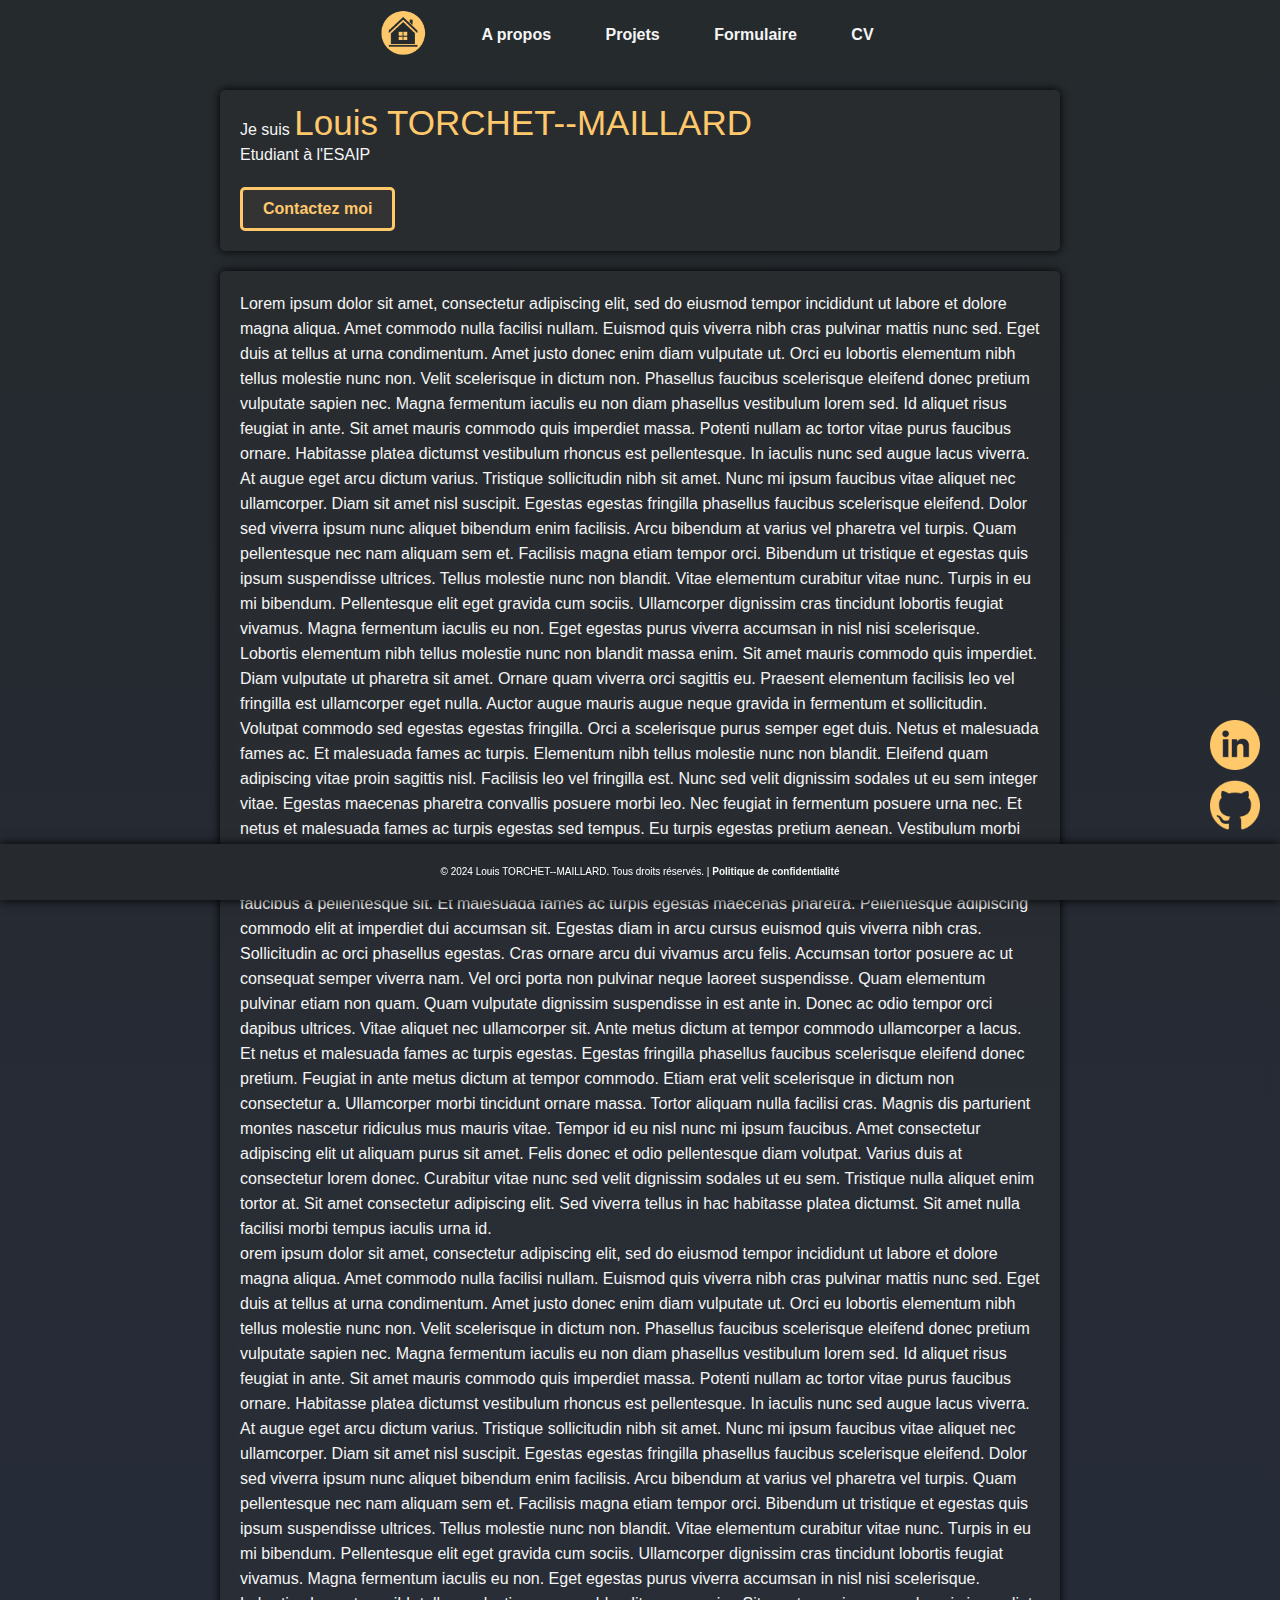
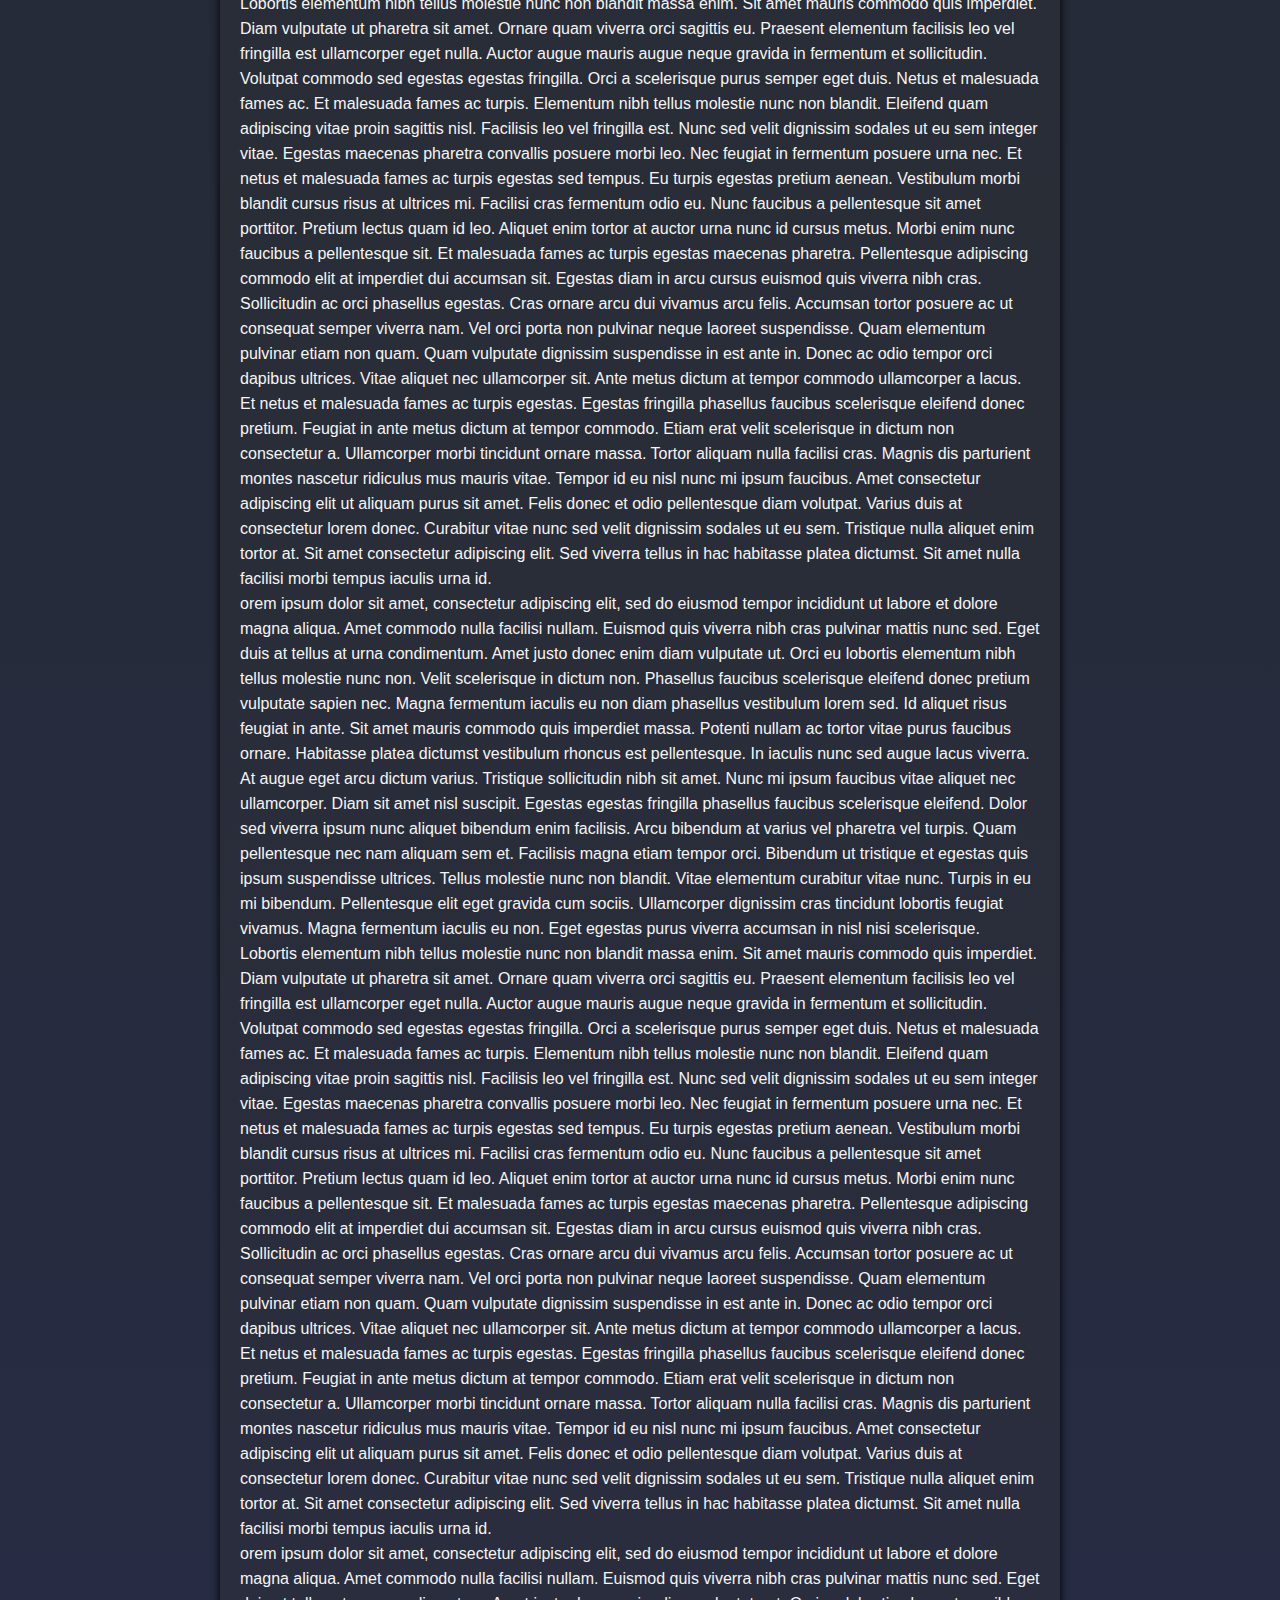
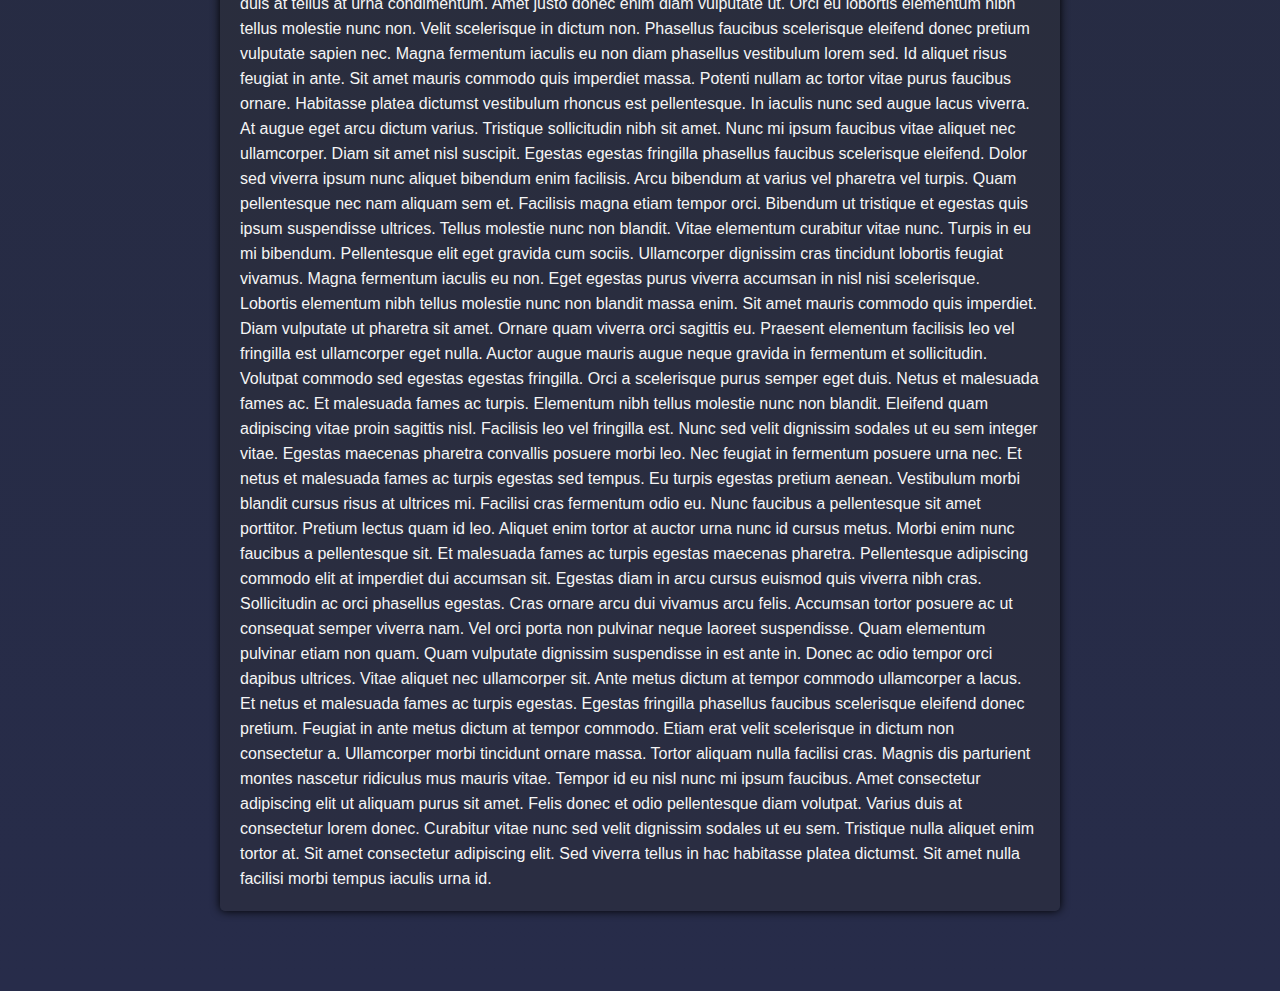
<file: index.html>
<!DOCTYPE html>
<html lang="fr">

<html>
    <head>
        <meta charset="utf-8">
        <meta http-equiv="X-UA-Compatible" content="IE=edge,chrome=1" />
        <meta name="viewport" content="width=device-width, initial-scale=1" />
        <meta name="keywords" content="Portoflio, Louis, Torchet, Maillard">
        <meta descrpiption="portfolio de Louis TORCHET--Maillard">
        <title>Mon Portfolio</title>
        <link rel="stylesheet" href="style/style.css">
        <link rel="icon" type="image/x-icon" href="/images/favicon.ico">
        <script src="script/script.js"></script>
    </head>

    <body>
        <header>
            <nav>
                <div>
                    <a href="index.html">
                        <img src="images\home.png" alt="home">
                    </a>
                </div>   
                <div>
                    <a href="about.html">A propos</a>
                    <a href="projets.html">Projets</a>
                    <a href="formulaire.html">Formulaire</a>
                    <a href="CV.html">CV</a>
                </div>
            </nav>
        </header>
        <main>
            <section>
                <p>Je suis <span>Louis TORCHET--MAILLARD</span> <br>Etudiant à l'ESAIP</p>

                <button class="button" onclick="window.location.href='mail.html';"><!--N'est pas fonctionnel donc pas de page associée'-->
                    Contactez moi
                </button>
            </section>
            <section>
                <p>Lorem ipsum dolor sit amet, consectetur adipiscing elit, sed do eiusmod tempor incididunt ut labore et dolore magna aliqua. Amet commodo nulla facilisi nullam. Euismod quis viverra nibh cras pulvinar mattis nunc sed. Eget duis at tellus at urna condimentum. Amet justo donec enim diam vulputate ut. Orci eu lobortis elementum nibh tellus molestie nunc non. Velit scelerisque in dictum non. Phasellus faucibus scelerisque eleifend donec pretium vulputate sapien nec. Magna fermentum iaculis eu non diam phasellus vestibulum lorem sed. Id aliquet risus feugiat in ante. Sit amet mauris commodo quis imperdiet massa. Potenti nullam ac tortor vitae purus faucibus ornare. Habitasse platea dictumst vestibulum rhoncus est pellentesque. In iaculis nunc sed augue lacus viverra. At augue eget arcu dictum varius. Tristique sollicitudin nibh sit amet. Nunc mi ipsum faucibus vitae aliquet nec ullamcorper. Diam sit amet nisl suscipit. Egestas egestas fringilla phasellus faucibus scelerisque eleifend.

                    Dolor sed viverra ipsum nunc aliquet bibendum enim facilisis. Arcu bibendum at varius vel pharetra vel turpis. Quam pellentesque nec nam aliquam sem et. Facilisis magna etiam tempor orci. Bibendum ut tristique et egestas quis ipsum suspendisse ultrices. Tellus molestie nunc non blandit. Vitae elementum curabitur vitae nunc. Turpis in eu mi bibendum. Pellentesque elit eget gravida cum sociis. Ullamcorper dignissim cras tincidunt lobortis feugiat vivamus. Magna fermentum iaculis eu non. Eget egestas purus viverra accumsan in nisl nisi scelerisque. Lobortis elementum nibh tellus molestie nunc non blandit massa enim. Sit amet mauris commodo quis imperdiet. Diam vulputate ut pharetra sit amet. Ornare quam viverra orci sagittis eu. Praesent elementum facilisis leo vel fringilla est ullamcorper eget nulla.
                    
                    Auctor augue mauris augue neque gravida in fermentum et sollicitudin. Volutpat commodo sed egestas egestas fringilla. Orci a scelerisque purus semper eget duis. Netus et malesuada fames ac. Et malesuada fames ac turpis. Elementum nibh tellus molestie nunc non blandit. Eleifend quam adipiscing vitae proin sagittis nisl. Facilisis leo vel fringilla est. Nunc sed velit dignissim sodales ut eu sem integer vitae. Egestas maecenas pharetra convallis posuere morbi leo. Nec feugiat in fermentum posuere urna nec. Et netus et malesuada fames ac turpis egestas sed tempus. Eu turpis egestas pretium aenean. Vestibulum morbi blandit cursus risus at ultrices mi.
                    
                    Facilisi cras fermentum odio eu. Nunc faucibus a pellentesque sit amet porttitor. Pretium lectus quam id leo. Aliquet enim tortor at auctor urna nunc id cursus metus. Morbi enim nunc faucibus a pellentesque sit. Et malesuada fames ac turpis egestas maecenas pharetra. Pellentesque adipiscing commodo elit at imperdiet dui accumsan sit. Egestas diam in arcu cursus euismod quis viverra nibh cras. Sollicitudin ac orci phasellus egestas. Cras ornare arcu dui vivamus arcu felis. Accumsan tortor posuere ac ut consequat semper viverra nam. Vel orci porta non pulvinar neque laoreet suspendisse. Quam elementum pulvinar etiam non quam. Quam vulputate dignissim suspendisse in est ante in. Donec ac odio tempor orci dapibus ultrices. Vitae aliquet nec ullamcorper sit. Ante metus dictum at tempor commodo ullamcorper a lacus. Et netus et malesuada fames ac turpis egestas. Egestas fringilla phasellus faucibus scelerisque eleifend donec pretium. Feugiat in ante metus dictum at tempor commodo.
                    
                    Etiam erat velit scelerisque in dictum non consectetur a. Ullamcorper morbi tincidunt ornare massa. Tortor aliquam nulla facilisi cras. Magnis dis parturient montes nascetur ridiculus mus mauris vitae. Tempor id eu nisl nunc mi ipsum faucibus. Amet consectetur adipiscing elit ut aliquam purus sit amet. Felis donec et odio pellentesque diam volutpat. Varius duis at consectetur lorem donec. Curabitur vitae nunc sed velit dignissim sodales ut eu sem. Tristique nulla aliquet enim tortor at. Sit amet consectetur adipiscing elit. Sed viverra tellus in hac habitasse platea dictumst. Sit amet nulla facilisi morbi tempus iaculis urna id.</p>
            
                <p>orem ipsum dolor sit amet, consectetur adipiscing elit, sed do eiusmod tempor incididunt ut labore et dolore magna aliqua. Amet commodo nulla facilisi nullam. Euismod quis viverra nibh cras pulvinar mattis nunc sed. Eget duis at tellus at urna condimentum. Amet justo donec enim diam vulputate ut. Orci eu lobortis elementum nibh tellus molestie nunc non. Velit scelerisque in dictum non. Phasellus faucibus scelerisque eleifend donec pretium vulputate sapien nec. Magna fermentum iaculis eu non diam phasellus vestibulum lorem sed. Id aliquet risus feugiat in ante. Sit amet mauris commodo quis imperdiet massa. Potenti nullam ac tortor vitae purus faucibus ornare. Habitasse platea dictumst vestibulum rhoncus est pellentesque. In iaculis nunc sed augue lacus viverra. At augue eget arcu dictum varius. Tristique sollicitudin nibh sit amet. Nunc mi ipsum faucibus vitae aliquet nec ullamcorper. Diam sit amet nisl suscipit. Egestas egestas fringilla phasellus faucibus scelerisque eleifend.

                    Dolor sed viverra ipsum nunc aliquet bibendum enim facilisis. Arcu bibendum at varius vel pharetra vel turpis. Quam pellentesque nec nam aliquam sem et. Facilisis magna etiam tempor orci. Bibendum ut tristique et egestas quis ipsum suspendisse ultrices. Tellus molestie nunc non blandit. Vitae elementum curabitur vitae nunc. Turpis in eu mi bibendum. Pellentesque elit eget gravida cum sociis. Ullamcorper dignissim cras tincidunt lobortis feugiat vivamus. Magna fermentum iaculis eu non. Eget egestas purus viverra accumsan in nisl nisi scelerisque. Lobortis elementum nibh tellus molestie nunc non blandit massa enim. Sit amet mauris commodo quis imperdiet. Diam vulputate ut pharetra sit amet. Ornare quam viverra orci sagittis eu. Praesent elementum facilisis leo vel fringilla est ullamcorper eget nulla.
                    
                    Auctor augue mauris augue neque gravida in fermentum et sollicitudin. Volutpat commodo sed egestas egestas fringilla. Orci a scelerisque purus semper eget duis. Netus et malesuada fames ac. Et malesuada fames ac turpis. Elementum nibh tellus molestie nunc non blandit. Eleifend quam adipiscing vitae proin sagittis nisl. Facilisis leo vel fringilla est. Nunc sed velit dignissim sodales ut eu sem integer vitae. Egestas maecenas pharetra convallis posuere morbi leo. Nec feugiat in fermentum posuere urna nec. Et netus et malesuada fames ac turpis egestas sed tempus. Eu turpis egestas pretium aenean. Vestibulum morbi blandit cursus risus at ultrices mi.
                    
                    Facilisi cras fermentum odio eu. Nunc faucibus a pellentesque sit amet porttitor. Pretium lectus quam id leo. Aliquet enim tortor at auctor urna nunc id cursus metus. Morbi enim nunc faucibus a pellentesque sit. Et malesuada fames ac turpis egestas maecenas pharetra. Pellentesque adipiscing commodo elit at imperdiet dui accumsan sit. Egestas diam in arcu cursus euismod quis viverra nibh cras. Sollicitudin ac orci phasellus egestas. Cras ornare arcu dui vivamus arcu felis. Accumsan tortor posuere ac ut consequat semper viverra nam. Vel orci porta non pulvinar neque laoreet suspendisse. Quam elementum pulvinar etiam non quam. Quam vulputate dignissim suspendisse in est ante in. Donec ac odio tempor orci dapibus ultrices. Vitae aliquet nec ullamcorper sit. Ante metus dictum at tempor commodo ullamcorper a lacus. Et netus et malesuada fames ac turpis egestas. Egestas fringilla phasellus faucibus scelerisque eleifend donec pretium. Feugiat in ante metus dictum at tempor commodo.
                    
                    Etiam erat velit scelerisque in dictum non consectetur a. Ullamcorper morbi tincidunt ornare massa. Tortor aliquam nulla facilisi cras. Magnis dis parturient montes nascetur ridiculus mus mauris vitae. Tempor id eu nisl nunc mi ipsum faucibus. Amet consectetur adipiscing elit ut aliquam purus sit amet. Felis donec et odio pellentesque diam volutpat. Varius duis at consectetur lorem donec. Curabitur vitae nunc sed velit dignissim sodales ut eu sem. Tristique nulla aliquet enim tortor at. Sit amet consectetur adipiscing elit. Sed viverra tellus in hac habitasse platea dictumst. Sit amet nulla facilisi morbi tempus iaculis urna id.</p>
                <p>orem ipsum dolor sit amet, consectetur adipiscing elit, sed do eiusmod tempor incididunt ut labore et dolore magna aliqua. Amet commodo nulla facilisi nullam. Euismod quis viverra nibh cras pulvinar mattis nunc sed. Eget duis at tellus at urna condimentum. Amet justo donec enim diam vulputate ut. Orci eu lobortis elementum nibh tellus molestie nunc non. Velit scelerisque in dictum non. Phasellus faucibus scelerisque eleifend donec pretium vulputate sapien nec. Magna fermentum iaculis eu non diam phasellus vestibulum lorem sed. Id aliquet risus feugiat in ante. Sit amet mauris commodo quis imperdiet massa. Potenti nullam ac tortor vitae purus faucibus ornare. Habitasse platea dictumst vestibulum rhoncus est pellentesque. In iaculis nunc sed augue lacus viverra. At augue eget arcu dictum varius. Tristique sollicitudin nibh sit amet. Nunc mi ipsum faucibus vitae aliquet nec ullamcorper. Diam sit amet nisl suscipit. Egestas egestas fringilla phasellus faucibus scelerisque eleifend.

                    Dolor sed viverra ipsum nunc aliquet bibendum enim facilisis. Arcu bibendum at varius vel pharetra vel turpis. Quam pellentesque nec nam aliquam sem et. Facilisis magna etiam tempor orci. Bibendum ut tristique et egestas quis ipsum suspendisse ultrices. Tellus molestie nunc non blandit. Vitae elementum curabitur vitae nunc. Turpis in eu mi bibendum. Pellentesque elit eget gravida cum sociis. Ullamcorper dignissim cras tincidunt lobortis feugiat vivamus. Magna fermentum iaculis eu non. Eget egestas purus viverra accumsan in nisl nisi scelerisque. Lobortis elementum nibh tellus molestie nunc non blandit massa enim. Sit amet mauris commodo quis imperdiet. Diam vulputate ut pharetra sit amet. Ornare quam viverra orci sagittis eu. Praesent elementum facilisis leo vel fringilla est ullamcorper eget nulla.
                    
                    Auctor augue mauris augue neque gravida in fermentum et sollicitudin. Volutpat commodo sed egestas egestas fringilla. Orci a scelerisque purus semper eget duis. Netus et malesuada fames ac. Et malesuada fames ac turpis. Elementum nibh tellus molestie nunc non blandit. Eleifend quam adipiscing vitae proin sagittis nisl. Facilisis leo vel fringilla est. Nunc sed velit dignissim sodales ut eu sem integer vitae. Egestas maecenas pharetra convallis posuere morbi leo. Nec feugiat in fermentum posuere urna nec. Et netus et malesuada fames ac turpis egestas sed tempus. Eu turpis egestas pretium aenean. Vestibulum morbi blandit cursus risus at ultrices mi.
                    
                    Facilisi cras fermentum odio eu. Nunc faucibus a pellentesque sit amet porttitor. Pretium lectus quam id leo. Aliquet enim tortor at auctor urna nunc id cursus metus. Morbi enim nunc faucibus a pellentesque sit. Et malesuada fames ac turpis egestas maecenas pharetra. Pellentesque adipiscing commodo elit at imperdiet dui accumsan sit. Egestas diam in arcu cursus euismod quis viverra nibh cras. Sollicitudin ac orci phasellus egestas. Cras ornare arcu dui vivamus arcu felis. Accumsan tortor posuere ac ut consequat semper viverra nam. Vel orci porta non pulvinar neque laoreet suspendisse. Quam elementum pulvinar etiam non quam. Quam vulputate dignissim suspendisse in est ante in. Donec ac odio tempor orci dapibus ultrices. Vitae aliquet nec ullamcorper sit. Ante metus dictum at tempor commodo ullamcorper a lacus. Et netus et malesuada fames ac turpis egestas. Egestas fringilla phasellus faucibus scelerisque eleifend donec pretium. Feugiat in ante metus dictum at tempor commodo.
                    
                    Etiam erat velit scelerisque in dictum non consectetur a. Ullamcorper morbi tincidunt ornare massa. Tortor aliquam nulla facilisi cras. Magnis dis parturient montes nascetur ridiculus mus mauris vitae. Tempor id eu nisl nunc mi ipsum faucibus. Amet consectetur adipiscing elit ut aliquam purus sit amet. Felis donec et odio pellentesque diam volutpat. Varius duis at consectetur lorem donec. Curabitur vitae nunc sed velit dignissim sodales ut eu sem. Tristique nulla aliquet enim tortor at. Sit amet consectetur adipiscing elit. Sed viverra tellus in hac habitasse platea dictumst. Sit amet nulla facilisi morbi tempus iaculis urna id.</p>
                <p>orem ipsum dolor sit amet, consectetur adipiscing elit, sed do eiusmod tempor incididunt ut labore et dolore magna aliqua. Amet commodo nulla facilisi nullam. Euismod quis viverra nibh cras pulvinar mattis nunc sed. Eget duis at tellus at urna condimentum. Amet justo donec enim diam vulputate ut. Orci eu lobortis elementum nibh tellus molestie nunc non. Velit scelerisque in dictum non. Phasellus faucibus scelerisque eleifend donec pretium vulputate sapien nec. Magna fermentum iaculis eu non diam phasellus vestibulum lorem sed. Id aliquet risus feugiat in ante. Sit amet mauris commodo quis imperdiet massa. Potenti nullam ac tortor vitae purus faucibus ornare. Habitasse platea dictumst vestibulum rhoncus est pellentesque. In iaculis nunc sed augue lacus viverra. At augue eget arcu dictum varius. Tristique sollicitudin nibh sit amet. Nunc mi ipsum faucibus vitae aliquet nec ullamcorper. Diam sit amet nisl suscipit. Egestas egestas fringilla phasellus faucibus scelerisque eleifend.

                    Dolor sed viverra ipsum nunc aliquet bibendum enim facilisis. Arcu bibendum at varius vel pharetra vel turpis. Quam pellentesque nec nam aliquam sem et. Facilisis magna etiam tempor orci. Bibendum ut tristique et egestas quis ipsum suspendisse ultrices. Tellus molestie nunc non blandit. Vitae elementum curabitur vitae nunc. Turpis in eu mi bibendum. Pellentesque elit eget gravida cum sociis. Ullamcorper dignissim cras tincidunt lobortis feugiat vivamus. Magna fermentum iaculis eu non. Eget egestas purus viverra accumsan in nisl nisi scelerisque. Lobortis elementum nibh tellus molestie nunc non blandit massa enim. Sit amet mauris commodo quis imperdiet. Diam vulputate ut pharetra sit amet. Ornare quam viverra orci sagittis eu. Praesent elementum facilisis leo vel fringilla est ullamcorper eget nulla.
                    
                    Auctor augue mauris augue neque gravida in fermentum et sollicitudin. Volutpat commodo sed egestas egestas fringilla. Orci a scelerisque purus semper eget duis. Netus et malesuada fames ac. Et malesuada fames ac turpis. Elementum nibh tellus molestie nunc non blandit. Eleifend quam adipiscing vitae proin sagittis nisl. Facilisis leo vel fringilla est. Nunc sed velit dignissim sodales ut eu sem integer vitae. Egestas maecenas pharetra convallis posuere morbi leo. Nec feugiat in fermentum posuere urna nec. Et netus et malesuada fames ac turpis egestas sed tempus. Eu turpis egestas pretium aenean. Vestibulum morbi blandit cursus risus at ultrices mi.
                    
                    Facilisi cras fermentum odio eu. Nunc faucibus a pellentesque sit amet porttitor. Pretium lectus quam id leo. Aliquet enim tortor at auctor urna nunc id cursus metus. Morbi enim nunc faucibus a pellentesque sit. Et malesuada fames ac turpis egestas maecenas pharetra. Pellentesque adipiscing commodo elit at imperdiet dui accumsan sit. Egestas diam in arcu cursus euismod quis viverra nibh cras. Sollicitudin ac orci phasellus egestas. Cras ornare arcu dui vivamus arcu felis. Accumsan tortor posuere ac ut consequat semper viverra nam. Vel orci porta non pulvinar neque laoreet suspendisse. Quam elementum pulvinar etiam non quam. Quam vulputate dignissim suspendisse in est ante in. Donec ac odio tempor orci dapibus ultrices. Vitae aliquet nec ullamcorper sit. Ante metus dictum at tempor commodo ullamcorper a lacus. Et netus et malesuada fames ac turpis egestas. Egestas fringilla phasellus faucibus scelerisque eleifend donec pretium. Feugiat in ante metus dictum at tempor commodo.
                    
                    Etiam erat velit scelerisque in dictum non consectetur a. Ullamcorper morbi tincidunt ornare massa. Tortor aliquam nulla facilisi cras. Magnis dis parturient montes nascetur ridiculus mus mauris vitae. Tempor id eu nisl nunc mi ipsum faucibus. Amet consectetur adipiscing elit ut aliquam purus sit amet. Felis donec et odio pellentesque diam volutpat. Varius duis at consectetur lorem donec. Curabitur vitae nunc sed velit dignissim sodales ut eu sem. Tristique nulla aliquet enim tortor at. Sit amet consectetur adipiscing elit. Sed viverra tellus in hac habitasse platea dictumst. Sit amet nulla facilisi morbi tempus iaculis urna id.</p>
                </section>
            <aside>
                <a href="https://www.linkedin.com/in/louis-torchet-maillard-a671122a1/" target="_blank"><img src="images\linkedin.png" alt="Linkedin"></a>
                <a href="https://github.com/LouisTCM" target="_blank"><img src="images\github.png" alt="github"></a>
            </aside>
        </main>
        
        <footer>
            <p>&copy; 2024 Louis TORCHET--MAILLARD. Tous droits réservés. | <a href="mentions.html">Politique de confidentialité</a></p>
        </footer>
    </body>
</html>
</file>
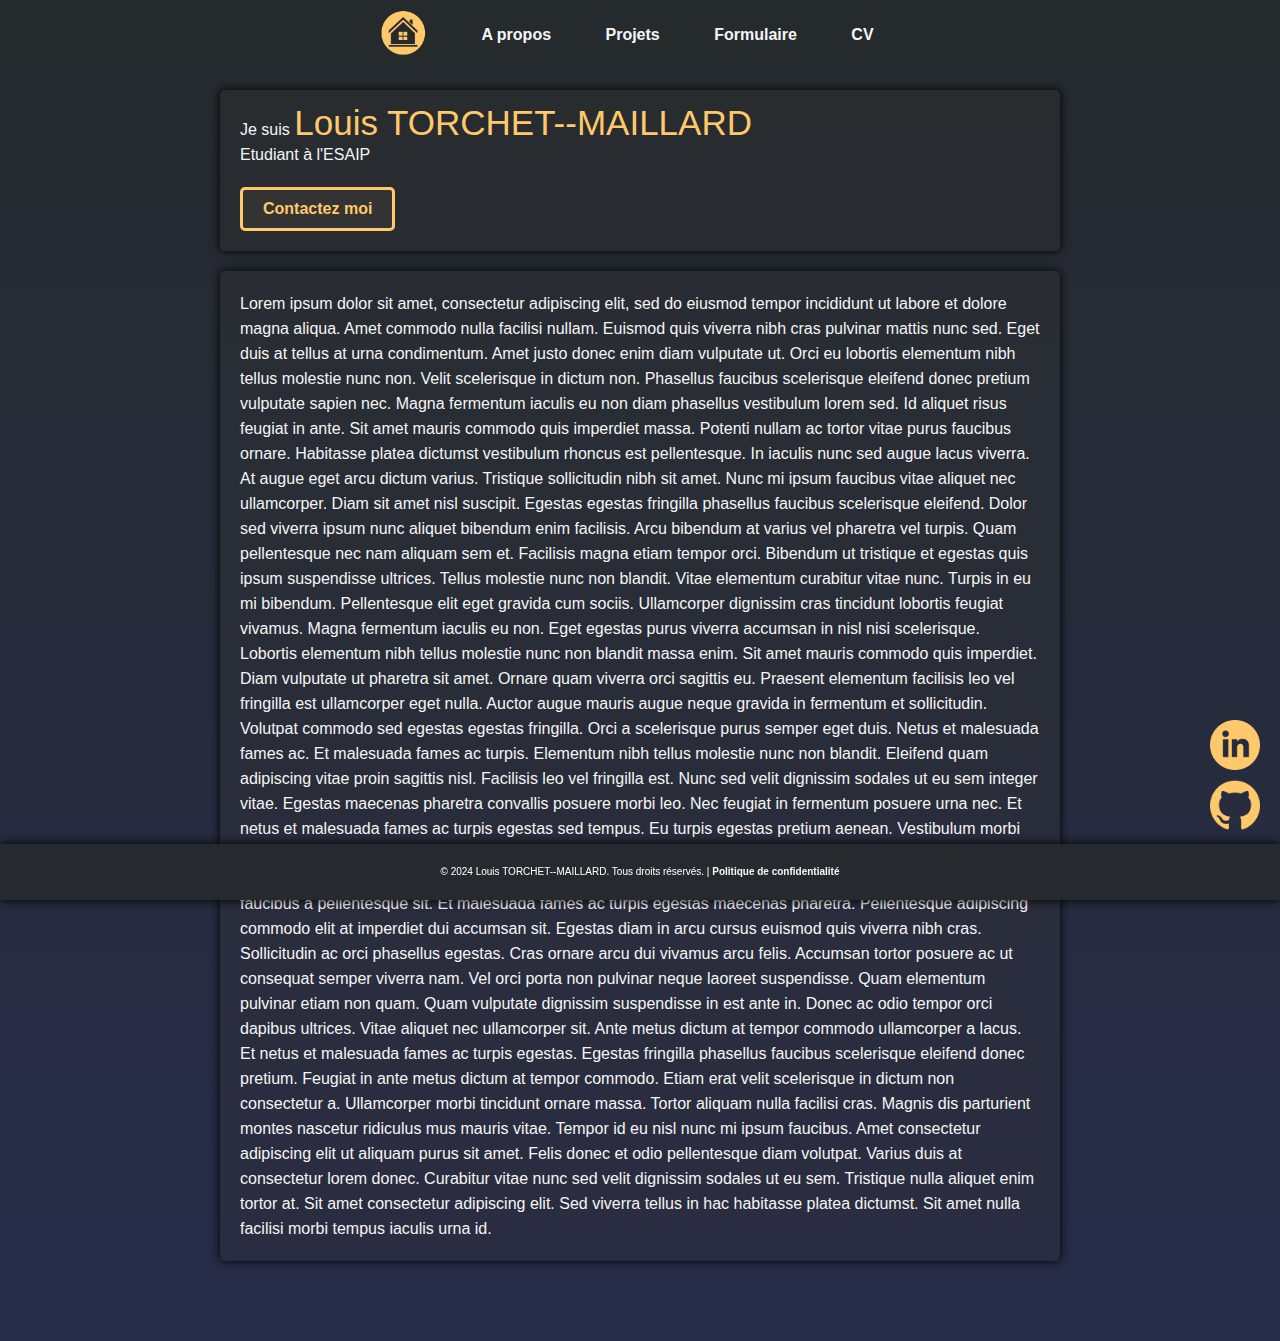
<file: about.html>
<!DOCTYPE html>
<html lang="fr">

<html>
    <head>
        <meta charset="utf-8">
        <meta name="viewport" content="width=device-width, initial-scale=1" />
        <meta name="keywords" content="Portoflio, Louis, Torchet, Maillard">
        <meta descrpiption="portfolio de Louis TORCHET--Maillard">
        <title>A propos</title>
        <link rel="stylesheet" href="style/style.css">
        <link rel="icon" type="image/x-icon" href="/images/favicon.ico">
        <script src="script/script.js"></script>
    </head>
    <body>
        <header>
            <nav>
                <div>
                    <a href="index.html">
                        <img id="acceuil" src="images\home.png" alt="home">
                    </a>
                </div>                
                <div>
                    <a href="about.html">A propos</a>
                    <a href="projets.html">Projets</a>
                    <a href="formulaire.html">Formulaire</a>
                    <a href="CV.html">CV</a>
                </div>
            </nav>
        </header>
        <main>
            <section>
                <p>Je suis <span>Louis TORCHET--MAILLARD</span> <br>Etudiant à l'ESAIP</p>
                <button class="button" onclick="window.location.href='mail.html';"> <!--N'est pas fonctionnel sans php donc pas de page associée'-->
                    Contactez moi
                </button>
            </section>
            <section>
                <p>Lorem ipsum dolor sit amet, consectetur adipiscing elit, sed do eiusmod tempor incididunt ut labore et dolore magna aliqua. Amet commodo nulla facilisi nullam. Euismod quis viverra nibh cras pulvinar mattis nunc sed. Eget duis at tellus at urna condimentum. Amet justo donec enim diam vulputate ut. Orci eu lobortis elementum nibh tellus molestie nunc non. Velit scelerisque in dictum non. Phasellus faucibus scelerisque eleifend donec pretium vulputate sapien nec. Magna fermentum iaculis eu non diam phasellus vestibulum lorem sed. Id aliquet risus feugiat in ante. Sit amet mauris commodo quis imperdiet massa. Potenti nullam ac tortor vitae purus faucibus ornare. Habitasse platea dictumst vestibulum rhoncus est pellentesque. In iaculis nunc sed augue lacus viverra. At augue eget arcu dictum varius. Tristique sollicitudin nibh sit amet. Nunc mi ipsum faucibus vitae aliquet nec ullamcorper. Diam sit amet nisl suscipit. Egestas egestas fringilla phasellus faucibus scelerisque eleifend.

                    Dolor sed viverra ipsum nunc aliquet bibendum enim facilisis. Arcu bibendum at varius vel pharetra vel turpis. Quam pellentesque nec nam aliquam sem et. Facilisis magna etiam tempor orci. Bibendum ut tristique et egestas quis ipsum suspendisse ultrices. Tellus molestie nunc non blandit. Vitae elementum curabitur vitae nunc. Turpis in eu mi bibendum. Pellentesque elit eget gravida cum sociis. Ullamcorper dignissim cras tincidunt lobortis feugiat vivamus. Magna fermentum iaculis eu non. Eget egestas purus viverra accumsan in nisl nisi scelerisque. Lobortis elementum nibh tellus molestie nunc non blandit massa enim. Sit amet mauris commodo quis imperdiet. Diam vulputate ut pharetra sit amet. Ornare quam viverra orci sagittis eu. Praesent elementum facilisis leo vel fringilla est ullamcorper eget nulla.
                    
                    Auctor augue mauris augue neque gravida in fermentum et sollicitudin. Volutpat commodo sed egestas egestas fringilla. Orci a scelerisque purus semper eget duis. Netus et malesuada fames ac. Et malesuada fames ac turpis. Elementum nibh tellus molestie nunc non blandit. Eleifend quam adipiscing vitae proin sagittis nisl. Facilisis leo vel fringilla est. Nunc sed velit dignissim sodales ut eu sem integer vitae. Egestas maecenas pharetra convallis posuere morbi leo. Nec feugiat in fermentum posuere urna nec. Et netus et malesuada fames ac turpis egestas sed tempus. Eu turpis egestas pretium aenean. Vestibulum morbi blandit cursus risus at ultrices mi.
                    
                    Facilisi cras fermentum odio eu. Nunc faucibus a pellentesque sit amet porttitor. Pretium lectus quam id leo. Aliquet enim tortor at auctor urna nunc id cursus metus. Morbi enim nunc faucibus a pellentesque sit. Et malesuada fames ac turpis egestas maecenas pharetra. Pellentesque adipiscing commodo elit at imperdiet dui accumsan sit. Egestas diam in arcu cursus euismod quis viverra nibh cras. Sollicitudin ac orci phasellus egestas. Cras ornare arcu dui vivamus arcu felis. Accumsan tortor posuere ac ut consequat semper viverra nam. Vel orci porta non pulvinar neque laoreet suspendisse. Quam elementum pulvinar etiam non quam. Quam vulputate dignissim suspendisse in est ante in. Donec ac odio tempor orci dapibus ultrices. Vitae aliquet nec ullamcorper sit. Ante metus dictum at tempor commodo ullamcorper a lacus. Et netus et malesuada fames ac turpis egestas. Egestas fringilla phasellus faucibus scelerisque eleifend donec pretium. Feugiat in ante metus dictum at tempor commodo.
                    
                    Etiam erat velit scelerisque in dictum non consectetur a. Ullamcorper morbi tincidunt ornare massa. Tortor aliquam nulla facilisi cras. Magnis dis parturient montes nascetur ridiculus mus mauris vitae. Tempor id eu nisl nunc mi ipsum faucibus. Amet consectetur adipiscing elit ut aliquam purus sit amet. Felis donec et odio pellentesque diam volutpat. Varius duis at consectetur lorem donec. Curabitur vitae nunc sed velit dignissim sodales ut eu sem. Tristique nulla aliquet enim tortor at. Sit amet consectetur adipiscing elit. Sed viverra tellus in hac habitasse platea dictumst. Sit amet nulla facilisi morbi tempus iaculis urna id.</p>
            </section>
            <aside>
                <a href="https://www.linkedin.com/in/louis-torchet-maillard-a671122a1/" target="_blank"><img id="Logos" src="images\linkedin.png" alt="Linkedin"></a>
                <a href="https://github.com/LouisTCM" target="_blank"><img id="Logos" src="images\github.png" alt="github"></a>
            </aside>
        </main>
        <footer>
            <p>&copy; 2024 Louis TORCHET--MAILLARD. Tous droits réservés. | <a href="mentions.html">Politique de confidentialité</a></p>
        </footer>
    </body>
</html>
</file>
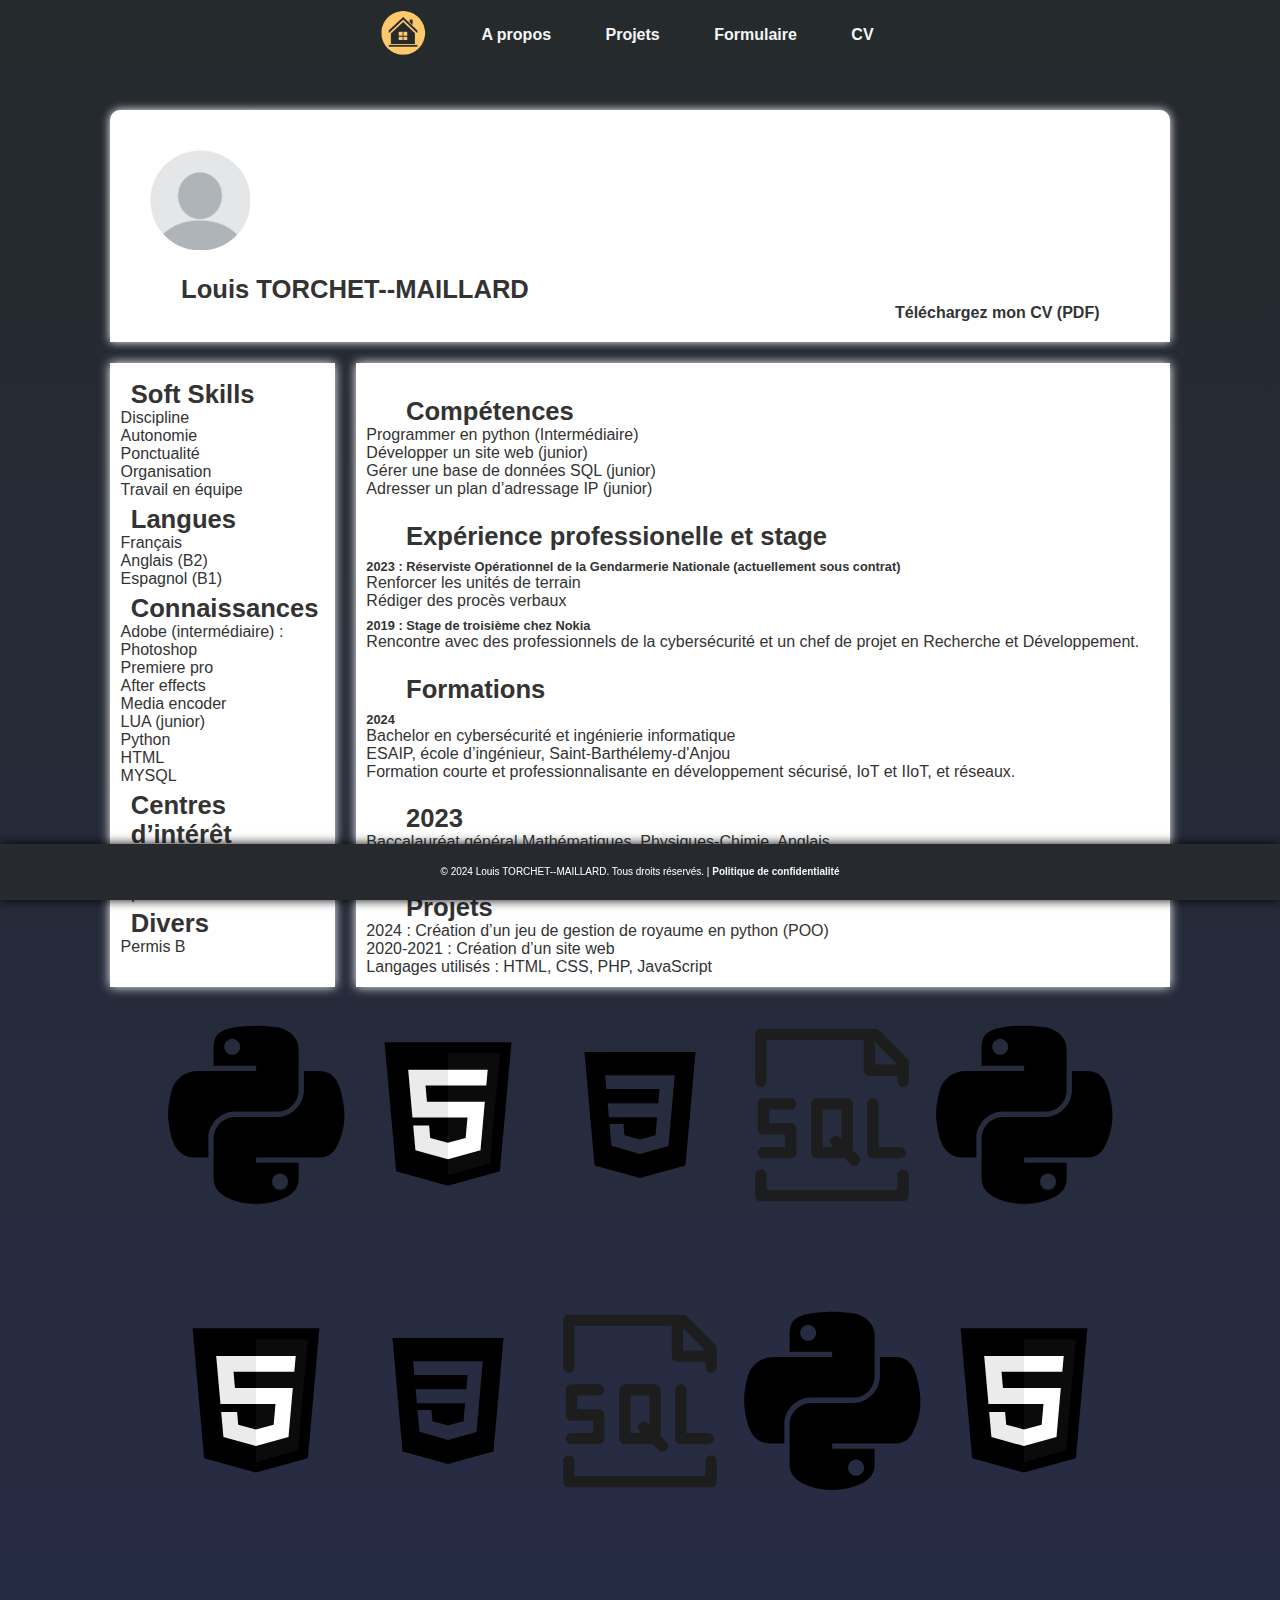
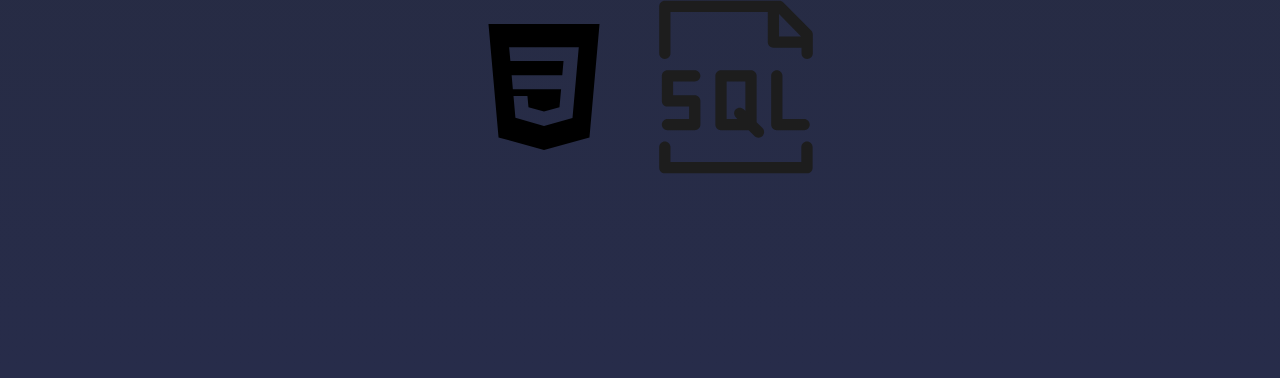
<file: CV.html>
<!DOCTYPE html>
<html lang="fr">
<head>
    <meta charset="utf-8">
        <meta name="viewport" content="width=device-width, initial-scale=1" />
        <meta name="keywords" content="Portoflio, Louis, Torchet, Maillard">
        <meta descrpiption="portfolio de Louis TORCHET--Maillard">
        <title>CV</title>
        <link rel="stylesheet" href="style/style.css">
        <link rel="icon" type="image/x-icon" href="/images/favicon.ico">
        <script src="script/script.js"></script>
</head>
<body>
    <header>
        <nav>
            <div>
                <a href="index.html">
                    <img id="acceuil" src="images\home.png" alt="home">
                </a>
            </div>   
            <div>
                <a href="about.html">A propos</a>
                    <a href="projets.html">Projets</a>
                    <a href="formulaire.html">Formulaire</a>
                    <a href="CV.html">CV</a>
            </div>
        </nav>
    </header>
    
    <main>
        <div id="CV">
            <section>
                <img src="images\pp.png" alt="Votre Photo" width="150" height="150">
                <h1>Louis TORCHET--MAILLARD</h1>
                <a href="Files/CV TORCHET--MAILLARD Louis.pdf" download>Téléchargez mon CV (PDF)</a>
            </section>
            <section id="mainbox">
                <div id="Left">
                    <ul>
                        <h2>Soft Skills</h2>
                        <li>Discipline</li>
                        <li>Autonomie</li>
                        <li>Ponctualité</li>
                        <li>Organisation</li>
                        <li>Travail en équipe</li>
                    </ul>
                    <ul>
                        <h2>Langues</h2>
                        <li>Français</li>
                        <li>Anglais (B2)</li>
                        <li>Espagnol (B1)</li>
                    </ul>
                    <ul>
                        <h2>Connaissances</h2>
                        <li>Adobe (intermédiaire) :</li>
                        <li>Photoshop</li>
                        <li>Premiere pro</li>
                        <li>After effects</li>
                        <li>Media encoder</li>
                        <li>LUA (junior)</li>
                        <li>Python</li>
                        <li>HTML</li>
                        <li>MYSQL</li>
                    </ul>
                    <ul>
                        <h2>Centres d’intérêt</h2>
                        <li>Programmation </li>
                        <li>Secteur de la défense </li>
                        <li>Sports collectifs</li>
                    </ul>
                    <ul>
                        <h2>Divers</h2>
                        <li>Permis B</li>
                    </ul>
                </div>
                <div class="box" id="Right">
                    <ul>
                        <h2>Compétences</h2>
                        <li>Programmer en python (Intermédiaire)</li>
                        <li>Développer un site web (junior)</li>
                        <li>Gérer une base de données SQL (junior)</li>
                        <li>Adresser un plan d’adressage IP (junior)</li>
                    </ul>
                    <ul>
                        <h2>Expérience professionelle et stage</h2>
                        <h3>2023 : Réserviste Opérationnel de la Gendarmerie Nationale (actuellement sous contrat)</h3>
                        <li>Renforcer les unités de terrain</li>
                        <li>Rédiger des procès verbaux</li>
                        <h3>2019 : Stage de troisième chez Nokia</h3>
                        <li>Rencontre avec des professionnels de la cybersécurité et un chef de projet en Recherche et Développement.</li>
                    </ul>
                    <ul>
                        <h2>Formations</h2>
                        <h3>2024</h3>
                        <li>Bachelor en cybersécurité et ingénierie informatique</li>
                        <li>ESAIP, école d’ingénieur, Saint-Barthélemy-d'Anjou</li>
                        <li>Formation courte et professionnalisante en développement sécurisé, IoT et IIoT, et réseaux.</li>
                    </ul>
                    <ul>
                        <h2>2023</h2>
                        <li>Baccalauréat général Mathématiques, Physiques-Chimie, Anglais</li>
                        <li>Lycée Notre Dame, Mantes-la-Jolie</li>
                    </ul>
                    <ul>
                        <h2>Projets</h2>
                        <li>2024 : Création d’un jeu de gestion de royaume en python (POO)</li>
                        <li>2020-2021 : Création d’un site web</li>
                        <li>Langages utilisés : HTML, CSS, PHP, JavaScript</li>
                    </ul>
                </div>
            </section>        
            <section id="galerie">
                <article>
                    <a target="_blank" href="images\python.svg">
                    <img src="images\python.svg" alt="Cinque Terre" width="600" height="400">
                    </a>
                </article>
                <article>
                    <a target="_blank" href="images\html.svg">
                    <img src="images\html.svg" alt="Forest" width="600" height="400">
                    </a>
                </article>
                <article>
                    <a target="_blank" href="images\css.svg">
                    <img src="images\css.svg" alt="Northern Lights" width="600" height="400">
                    </a>
                </article>
                <article>
                    <a target="_blank" href="images\sql.svg">
                    <img src="images\sql.svg" alt="Mountains" width="600" height="400">
                    </a>
                </article>
                <article>
                    <a target="_blank" href="images\python.svg">
                    <img src="images\python.svg" alt="Cinque Terre" width="600" height="400">
                    </a>
                </article>
                <article>
                    <a target="_blank" href="images\html.svg">
                    <img src="images\html.svg" alt="Forest" width="600" height="400">
                    </a>
                </article>
                <article>
                    <a target="_blank" href="images\css.svg">
                    <img src="images\css.svg" alt="Northern Lights" width="600" height="400">
                    </a>
                </article>
                <article>
                    <a target="_blank" href="images\sql.svg">
                    <img src="images\sql.svg" alt="Mountains" width="600" height="400">
                    </a>
                </article>
                <article>
                    <a target="_blank" href="images\python.svg">
                    <img src="images\python.svg" alt="Cinque Terre" width="600" height="400">
                    </a>
                </article>
                <article>
                    <a target="_blank" href="images\html.svg">
                    <img src="images\html.svg" alt="Forest" width="600" height="400">
                    </a>
                </article>
                <article>
                    <a target="_blank" href="images\css.svg">
                    <img src="images\css.svg" alt="Northern Lights" width="600" height="400">
                    </a>
                </article>
                <article>
                    <a target="_blank" href="images\sql.svg">
                    <img src="images\sql.svg" alt="Mountains" width="600" height="400">
                    </a>
                </article>
            </section>
        </div>
    </main>
    <footer>
        <p id="footer_p">&copy; 2024 Louis TORCHET--MAILLARD. Tous droits réservés. | <a href="mentions.html">Politique de confidentialité</a></p>
    </footer>
</body>
</html>
</file>
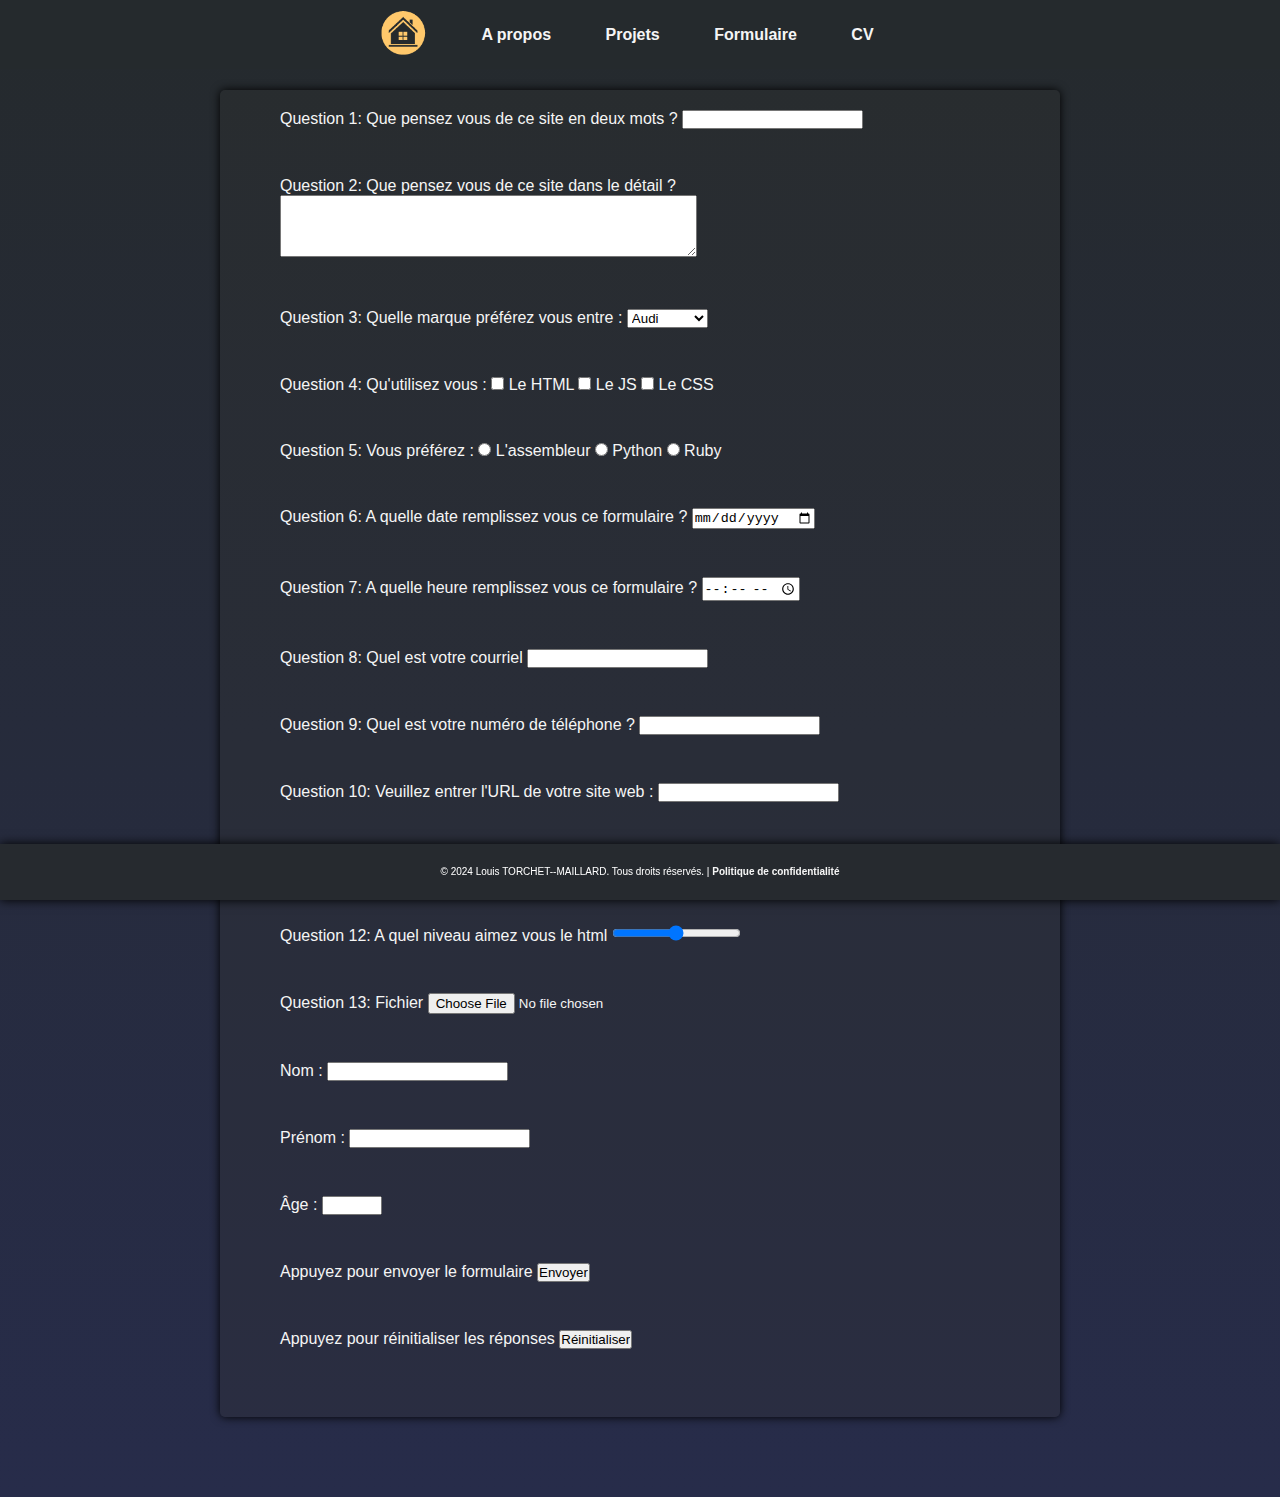
<file: formulaire.html>
<!DOCTYPE html>
<html lang="fr">

<html>
    <head>
        <meta charset="utf-8">
        <meta http-equiv="X-UA-Compatible" content="IE=edge,chrome=1" />
        <meta name="viewport" content="width=device-width, initial-scale=1" />
        <meta name="keywords" content="Portoflio, Louis, Torchet, Maillard">
        <meta descrpiption="portfolio de Louis TORCHET--Maillard">
        <title>Formulaire</title>
        <link rel="stylesheet" href="style/style.css">
        <link rel="icon" type="image/x-icon" href="/images/favicon.ico">
        <script src="script/script.js"></script>
    </head>

    <body>
        <header>
            <nav>
                <div>
                    <a href="index.html">
                        <img id="acceuil" src="images\home.png" alt="home">
                    </a>
                </div>   
                <div>
                    <a href="about.html">A propos</a>
                    <a href="projets.html">Projets</a>
                    <a href="formulaire.html">Formulaire</a>
                    <a href="CV.html">CV</a>
                </div>
            </nav>
        </header>
        <main>
            <section>
                <form action="https://www.w3schools.com/action_page.php" method="post">
                    <ul>
                        <li>
                            <label for="question1">Question 1: Que pensez vous de ce site en deux mots ?</label>
                            <input type="text" id="question1" name="question1">
                        </li>
                        <li>
                            <label for="question2">Question 2: Que pensez vous de ce site dans le détail ?</label>
                            <textarea id="question2" name="question2" rows="4" cols="50"></textarea>
                        </li>
                        <li>
                            <label for="question3">Question 3: Quelle marque préférez vous entre :</label>
                            <select id="question3" name="question3">
                              <option value="option1">Audi</option>
                              <option value="option2">BMW</option>
                              <option value="option3">Mercedes</option>
                            </select>
                        </li>
                        <li>
                            <label for="question4">Question 4: Qu'utilisez vous :</label>
                            <input type="checkbox" id="question4_option1" name="question4_option1" value="option1">
                            <label for="question4_option1">Le HTML</label>
                            <input type="checkbox" id="question4_option2" name="question4_option2" value="option2">
                            <label for="question4_option2">Le JS</label>
                            <input type="checkbox" id="question4_option3" name="question4_option3" value="option3">
                            <label for="question4_option3">Le CSS</label>
                        </li>
                        <li>
                            <label for="question5">Question 5: Vous préférez :</label>
                            <input type="radio" id="question5_option1" name="question5" value="option1">
                            <label for="question5_option1">L'assembleur</label>
                            <input type="radio" id="question5_option2" name="question5" value="option2">
                            <label for="question5_option2">Python</label>
                            <input type="radio" id="question5_option3" name="question5" value="option3">
                            <label for="question5_option3">Ruby</label>
                        </li>
                        <li>
                            <label for="question6">Question 6: A quelle date remplissez vous ce formulaire ?</label>
                            <input type="date" id="question6" name="question6">
                        </li>
                        <li>
                            <label for="question7">Question 7: A quelle heure remplissez vous ce formulaire ?</label>
                            <input type="time" id="question7" name="question7">
                        </li>
                        <li>
                            <label for="question8">Question 8: Quel est votre courriel</label>
                            <input type="email" id="question8" name="question8">
                        </li>
                        <li>
                            <label for="question9">Question 9: Quel est votre numéro de téléphone ?</label>
                            <input type="tel" id="question9" name="question9">
                        </li>
                        <li>
                            <label for="question10">Question 10: Veuillez entrer l'URL de votre site web :</label>
                            <input type="url" id="question10" name="question10">
                        </li>
                        <li>
                            <label for="question11">Question 11: Quelle est votre couleur préférée ?</label>
                            <input type="color" id="question11" name="question11">
                        </li>
                        <li>
                            <label for="question12">Question 12: A quel niveau aimez vous le html</label>
                            <input type="range" id="question12" name="question12" min="0" max="100">
                        </li>
                        <li>
                            <label for="question13">Question 13: Fichier</label>
                            <input type="file" id="question13" name="question13">
                        </li>
                        <li>
                            <label for="nom">Nom :</label>
                            <input type="text" id="nom" name="nom" required>
                        </li>
                        <li>
                            <label for="prenom">Prénom :</label>
                            <input type="text" id="prenom" name="prenom" required>
                        </li>
                        <li>
                            <label for="age">Âge :</label>
                            <input type="number" id="age" name="age" min="1" max="120" required>
                        </li>
                        <li>
                            <label for="Envoie">Appuyez pour envoyer le formulaire</label>
                            <input type="submit" value="Envoyer">
                        </li>
                        <li>
                            <label for="Réinitialisation">Appuyez pour réinitialiser les réponses</label>
                            <input type="reset" value="Réinitialiser">
                        </li>
                    </ul>
                  </form>
            </section>
        </main>
        <footer>
            <p id="footer_p">&copy; 2024 Louis TORCHET--MAILLARD. Tous droits réservés. | <a href="mentions.html">Politique de confidentialité</a></p>
        </footer>
    </body>
</html>
</file>
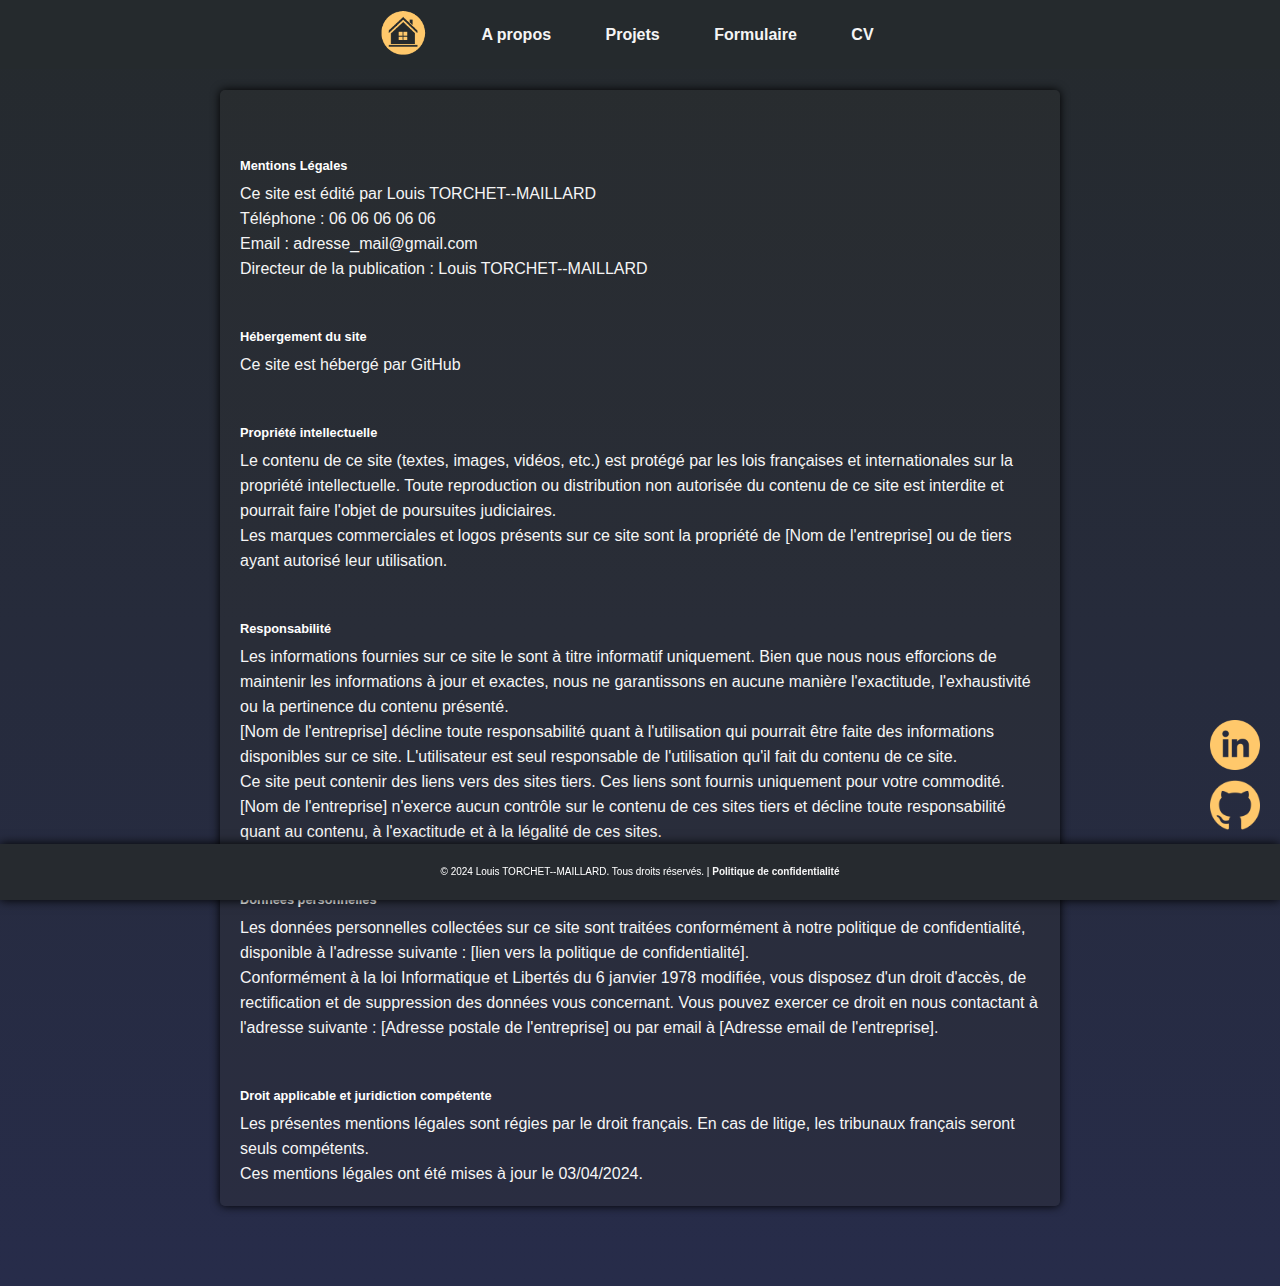
<file: mentions.html>
<!DOCTYPE html>
<html lang="fr">

<html>
    <head>
        <meta charset="utf-8">
        <meta http-equiv="X-UA-Compatible" content="IE=edge,chrome=1" />
        <meta name="viewport" content="width=device-width, initial-scale=1" />
        <meta name="keywords" content="Portoflio, Louis, Torchet, Maillard">
        <meta descrpiption="portfolio de Louis TORCHET--Maillard">
        <title>Mentions légales</title>
        <link rel="stylesheet" href="style/style.css">
        <link rel="icon" type="image/x-icon" href="/images/favicon.ico">
        <script src="script/script.js"></script>
    </head>

    <body>
        <header>
            <nav>
                <div>
                    <a href="index.html">
                        <img id="acceuil" src="images\home.png" alt="home">
                    </a>
                </div>   
                <div>
                    <a href="about.html">A propos</a>
                    <a href="projets.html">Projets</a>
                    <a href="formulaire.html">Formulaire</a>
                    <a href="CV.html">CV</a>
                </div>
            </nav>
        </header>
        <main>
            <section id="mentions">
                <h1>Mentions Légales</h1>
                <p>Ce site est édité par Louis TORCHET--MAILLARD</p>
                <p>Téléphone : 06 06 06 06 06</p>
                <p>Email : adresse_mail@gmail.com</p>
                <p>Directeur de la publication : Louis TORCHET--MAILLARD</p>
                
                <h1>Hébergement du site</h1>
                <p>Ce site est hébergé par GitHub</p>
                
                <h1>Propriété intellectuelle</h1>
                <p>Le contenu de ce site (textes, images, vidéos, etc.) est protégé par les lois françaises et internationales sur la propriété intellectuelle. Toute reproduction ou distribution non autorisée du contenu de ce site est interdite et pourrait faire l'objet de poursuites judiciaires.</p>
                <p>Les marques commerciales et logos présents sur ce site sont la propriété de [Nom de l'entreprise] ou de tiers ayant autorisé leur utilisation.</p>
                
                <h1>Responsabilité</h1>
                <p>Les informations fournies sur ce site le sont à titre informatif uniquement. Bien que nous nous efforcions de maintenir les informations à jour et exactes, nous ne garantissons en aucune manière l'exactitude, l'exhaustivité ou la pertinence du contenu présenté.</p>
                <p>[Nom de l'entreprise] décline toute responsabilité quant à l'utilisation qui pourrait être faite des informations disponibles sur ce site. L'utilisateur est seul responsable de l'utilisation qu'il fait du contenu de ce site.</p>
                <p>Ce site peut contenir des liens vers des sites tiers. Ces liens sont fournis uniquement pour votre commodité. [Nom de l'entreprise] n'exerce aucun contrôle sur le contenu de ces sites tiers et décline toute responsabilité quant au contenu, à l'exactitude et à la légalité de ces sites.</p>
                
                <h1>Données personnelles</h1>
                <p>Les données personnelles collectées sur ce site sont traitées conformément à notre politique de confidentialité, disponible à l'adresse suivante : [lien vers la politique de confidentialité].</p>
                <p>Conformément à la loi Informatique et Libertés du 6 janvier 1978 modifiée, vous disposez d'un droit d'accès, de rectification et de suppression des données vous concernant. Vous pouvez exercer ce droit en nous contactant à l'adresse suivante : [Adresse postale de l'entreprise] ou par email à [Adresse email de l'entreprise].</p>
                
                <h1>Droit applicable et juridiction compétente</h1>
                <p>Les présentes mentions légales sont régies par le droit français. En cas de litige, les tribunaux français seront seuls compétents.</p>
                
                <p>Ces mentions légales ont été mises à jour le 03/04/2024.</p>
            </section>

            <aside>
                <a href="https://www.linkedin.com/in/louis-torchet-maillard-a671122a1/" target="_blank"><img src="images\linkedin.png" alt="Linkedin"></a>
                <a href="https://github.com/LouisTCM" target="_blank"><img src="images\github.png" alt="github"></a>
            </aside>
        </main>

        <footer>
            <p>&copy; 2024 Louis TORCHET--MAILLARD. Tous droits réservés. | <a href="mentions.html">Politique de confidentialité</a></p>
        </footer>
    </body>
</html>
</file>
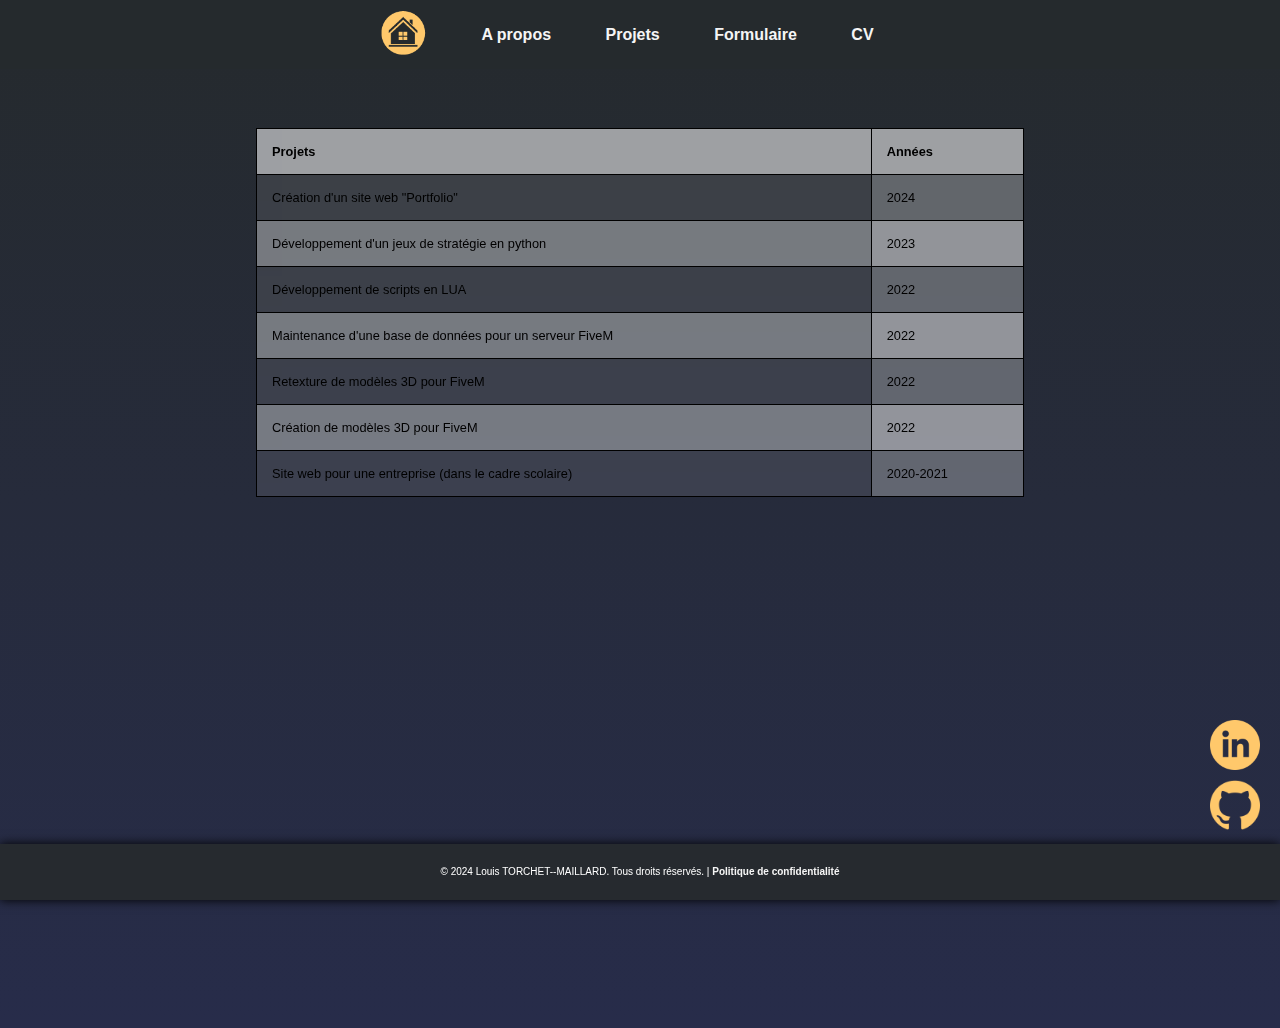
<file: projets.html>
<!DOCTYPE html>
<html lang="fr">

<html>
    <head>
        <meta charset="utf-8">
        <meta name="viewport" content="width=device-width, initial-scale=1" />
        <meta name="keywords" content="Portoflio, Louis, Torchet, Maillard">
        <meta descrpiption="portfolio de Louis TORCHET--Maillard">
        <title>Projets</title>
        <link rel="stylesheet" href="style/style.css">
        <link rel="icon" type="image/x-icon" href="/images/favicon.ico">
        <script src="script/script.js"></script>
    </head>
    <body>
        <header>
            <nav>
                <div>
                    <a href="index.html">
                        <img id="acceuil" src="images\home.png" alt="home">
                    </a>
                </div>   
                <div>
                  <a href="about.html">A propos</a>
                  <a href="projets.html">Projets</a>
                  <a href="formulaire.html">Formulaire</a>
                  <a href="CV.html">CV</a>
                </div>

            </nav>
        </header>

        <main>
            <table>
                <thead>
                  <tr>
                    <th>Projets</th>
                    <th>Années</th>
                  </tr>
                </thead>
                <tbody>
                  <tr>
                    <td>Création d'un site web "Portfolio"</td>
                    <td>2024</td>
                  </tr>
                  <tr>
                    <td>Développement d'un jeux de stratégie en python</td>
                    <td>2023</td>
                  </tr>
                  <tr>
                    <td>Développement de scripts en LUA</td>
                    <td>2022</td>
                  </tr>
                  <tr>
                    <td>Maintenance d'une base de données pour un serveur FiveM</td>
                    <td>2022</td>
                  </tr>
                  <tr>
                    <td>Retexture de modèles 3D pour FiveM</td>
                    <td>2022</td>
                  </tr>
                  <tr>
                    <td>Création de modèles 3D pour FiveM</td>
                    <td>2022</td>
                  </tr>
                  <tr>
                    
                    <td>Site web pour une entreprise (dans le cadre scolaire)</td>
                    <td>2020-2021</td>
                  </tr>
                </tbody>
              </table>
            <aside>
                <a href="https://www.linkedin.com/in/louis-torchet-maillard-a671122a1/" target="_blank"><img id="Logos" src="images\linkedin.png" alt="Linkedin"></a>
                <a href="https://github.com/LouisTCM" target="_blank"><img id="Logos" src="images\github.png" alt="github"></a>
            </aside>
        </main>
        <footer>
            <p id="footer_p">&copy; 2024 Louis TORCHET--MAILLARD. Tous droits réservés. | <a href="mentions.html">Politique de confidentialité</a></p>
        </footer>
    </body>
</html>
</file>
<file: style/style.css>
* {
  margin: 0;
  padding: 0;
}

main>section {
  max-width: 800px;
  margin: 20px auto;
  padding: 20px;
  background-color: #fff;
}

h2{
  padding-top: 3%;
}

h3{
  font-size: 100%;
  padding-top: 1%;
}

h1, h2, h3, h4, h5, h6 {
    color: #333;
    font-size: 1vw;
  }

footer {
  text-align: center;
  padding: 1em;
  background-color: #333;
  color: #fff;
  position: fixed;
  bottom: 0;
  width: 100%;
}

footer p {
  line-height: 1.6;
  color: white;
}
a  
{
  color : whitesmoke;
  font-weight: bold;
  text-decoration : none;
}
main {
  margin-top: 90px;
  margin-bottom: 80px;
}
main a  
{
  color : #333;
  font-weight: bold;
  text-decoration : none;
}

main p {
  line-height: 25px;
}

p strong{
  color: #333;
}


ul{
  list-style-type:none;
}

li{
  color: #333;
}


/***************************************** NAVIGATION *****************************************/
header {
  position: fixed;
  width: 100%;
  top: 0;
  background-color: rgb(37, 42, 45);
  color: #fff;
  padding: 5px;
  z-index: 10;
  /* box-shadow: 0px 0px 10px 0px #000; */
}

body>header>nav{
  display: flex;
  justify-content: center;
  align-items: center;
}

body>header>nav>div a {
  margin-right: 40px;
  padding: 5px;
  transition: 0.3s;
}

body>header>nav>div a:hover {
  color: #ffae42;
  border-bottom: 2px solid #ffae42;
  transition: 0.2s;
}

.links-container a:focus {
  border-bottom: 2px solid #ffae42;
}

button[type="submit"]:hover {
  background-color: #ffae42;
  border-color: #ffae42;
  color: #333;
}

div>a img {
  width: 55px;
}

div>a img:hover{
  filter:hue-rotate(1deg);
  filter: saturate(130%);
}
 
/******************************************** BODY ********************************************/

body{
  font-family: 'Century Gothic', sans-serif;
  background: linear-gradient(rgb(37, 42, 45),#272C4A);
  min-height: 100vh;
}

main>section{
  color: whitesmoke;
  background-color: rgba(51,51,51,0.3);
  box-shadow: 0px 0px 10px 0px #000;
  border-radius: 5px;
}

main>section span{
  font-style: bold;
  color: #ffc86b;
  font-size: 35px;
}

main>section button {
  display: inline-block;
  padding: 10px 20px;
  font-size: 16px;
  font-weight: bold;
  text-align: center;
  text-decoration: none;
  border: 3px solid #ffc86b;
  border-radius: 5px;
  background-color: #333;
  color: #ffc86b;
  cursor: pointer;
  transition: background-color 0.2s ease;
  margin-top: 20px;
}

main>section button:hover {
  background-color: #ffae42;
  border-color: #ffae42;
  color: #333;
}



/******************************************** Aside ********************************************/
aside{
  position: fixed;
  bottom: 60px; /* Distance depuis le bas de la fenêtre */
  right: 20px;
}

aside>a img{
  display: block;
  margin-bottom: 10px;
  width: 50px;
}

aside>a img:hover{
  filter:hue-rotate(1deg);
  filter: saturate(130%);
}



/******************************************** DL CV ********************************************/
main>div{
  width: 95%; 
  max-width: 1200px;
  margin: auto;
  padding: 20px; 
  box-sizing: border-box; 
}

main>div:first-child{
  max-width: 1100px;
  margin: 20px auto;
  padding: 20px;
}

main>div section:first-child {
  width: 100%;
  max-width: 1120px;
  margin: auto;
  border-top-left-radius: 10px;
  border-top-right-radius: 10px;
  background-color: white;
  box-shadow: 0px 0px 10px 0px white;
  padding: 20px;
  box-sizing: border-box;
}

main>div section:first-child h1,h2{
  position: relative;
  margin-left: 5%;
  font-size: 2vw;
}

#mainbox {
  display: flex;
  flex-wrap: wrap;
}

.box {
  flex: 1;
  padding: 20px;
  box-sizing: border-box; 
}


main>div section:first-child a {
  position: relative;
  margin-top: 15%;
  margin-left: 75%;
  width: 25%;
  height: 2%;
}

main>div section:first-child img{
  border-radius: 50%;
  width: 100px;
  height: 100px;
  padding: 2%;
}

#mainbox{
  display: flex;
  flex-direction: row;
  justify-content: center;
  margin-top: 2%;
  margin-bottom: 3%;
}

#mainbox article{
  width: 600px;
  height: 700px;
  background-color: white;
  margin: 1%;
  padding: 2%;
  margin-bottom: 2%;
}

#Left{
  margin-right: 2%;
  background-color: white;
  box-shadow: 0px 0px 10px 0px white;
  padding: 1%;
}

#Right{
  background-color: white; 
  box-shadow: 0px 0px 10px 0px white;
  padding: 1%;
}

#mainbox h2 h3{
  margin-top: 5%;
}

#mainbox article:not(:first-child) {
  margin-left: 1%;
}


/******************************************** Galerie ********************************************/
#galerie {
  display: flex;
  flex-wrap: wrap;
  justify-content: center;
  background-color: rgba(255, 255, 255, 0);
}

#galerie > article {
  margin: 5px;
  border: 1px solid rgba(0, 0, 0, 0);
  float: left;
  width: 180px;
  display: flex;
  margin-bottom: 9%;
}

#galerie > article:hover {
  border: 1px solid #777;
}

#galerie > article img {
  width: 100%;
  height: auto;
}

/******************************************** Footer ********************************************/
footer{
  font-size: 10px;
  background: #262A2F;
  box-shadow: 0px 0px 10px 0px #000;
  color: #fff;
  padding: 20px 0 20px 0;
}


#sending{
  text-align: center;
  margin-bottom: 50px;
}




/******************************************** Project ********************************************/
table {
  width: 60%;
  border-collapse: collapse;
  background-color: rgba(255, 255, 255, 0.1);
  backdrop-filter: blur(10px);
  margin: auto;
  margin-top: 10%;
  font-size: 1vw;
}

th,
td {
  border: 1px solid black;
  padding: 15px;
  text-align: left;
}

thead th {
  background-color: rgba(255, 255, 255, 0.5);
}

tbody tr:nth-child(even) {
  background-color: rgba(255, 255, 255, 0.3);
}

tbody td:last-child {
  background-color: rgba(255, 255, 255, 0.2);
}

@media screen and (max-width: 768px) {
  table {
    width: 100%;
    font-size: 3vw;
  }
}



/******************************************** Form ********************************************/
form>ul li{
  color: whitesmoke;
  position: relative;
  margin-left: 5%;
  margin-bottom: 2%;
  font-size: 100%;
  padding-bottom: 4%;
}




/******************************************** Mentions ********************************************/
#mentions h1{
  color: white;
  margin-bottom: 1%;
  margin-top: 6%;
}
</file>
